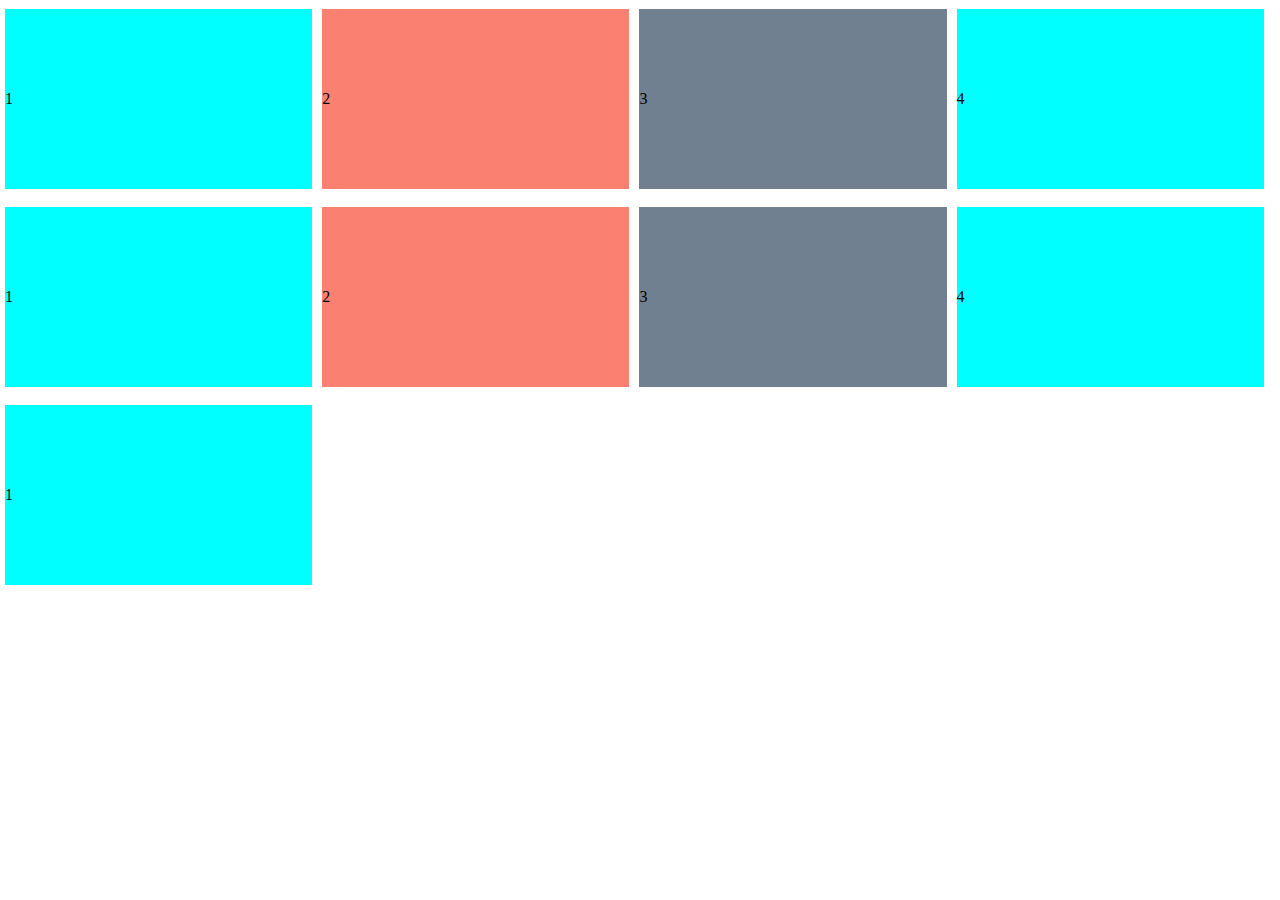
<file: index.html>
<!DOCTYPE html>
<html lang="en">
  <head>
    <meta charset="UTF-8" />
    <meta http-equiv="X-UA-Compatible" content="IE=edge" />
    <meta name="viewport" content="width=device-width, initial-scale=1.0" />
    <title>jc21</title>
    <link rel="stylesheet" href="./styles/index.css" />
    <style></style>
  </head>

  <body>
    <!-- div block element -->
    <!-- <div class="container1 margin-atas text-yellow">1</div>
    <div class="container2 margin-atas">2</div>
    <div class="container3 margin-atas text-yellow">3</div> -->
    <!-- input inline -->
    <!-- <input type="text" placeholder="tes" />
    <input type="text" placeholder="tes" />
    <input type="text" placeholder="tes" /> -->
    <div class="container">
      <div class="container1">1</div>
      <div class="container2">2</div>
      <div class="container3">3</div>
      <div class="container1">4</div>
      <div class="container1">1</div>
      <div class="container2">2</div>
      <div class="container3">3</div>
      <div class="container1">4</div>
      <div class="container1">1</div>
    </div>
  </body>
</html>
</file>
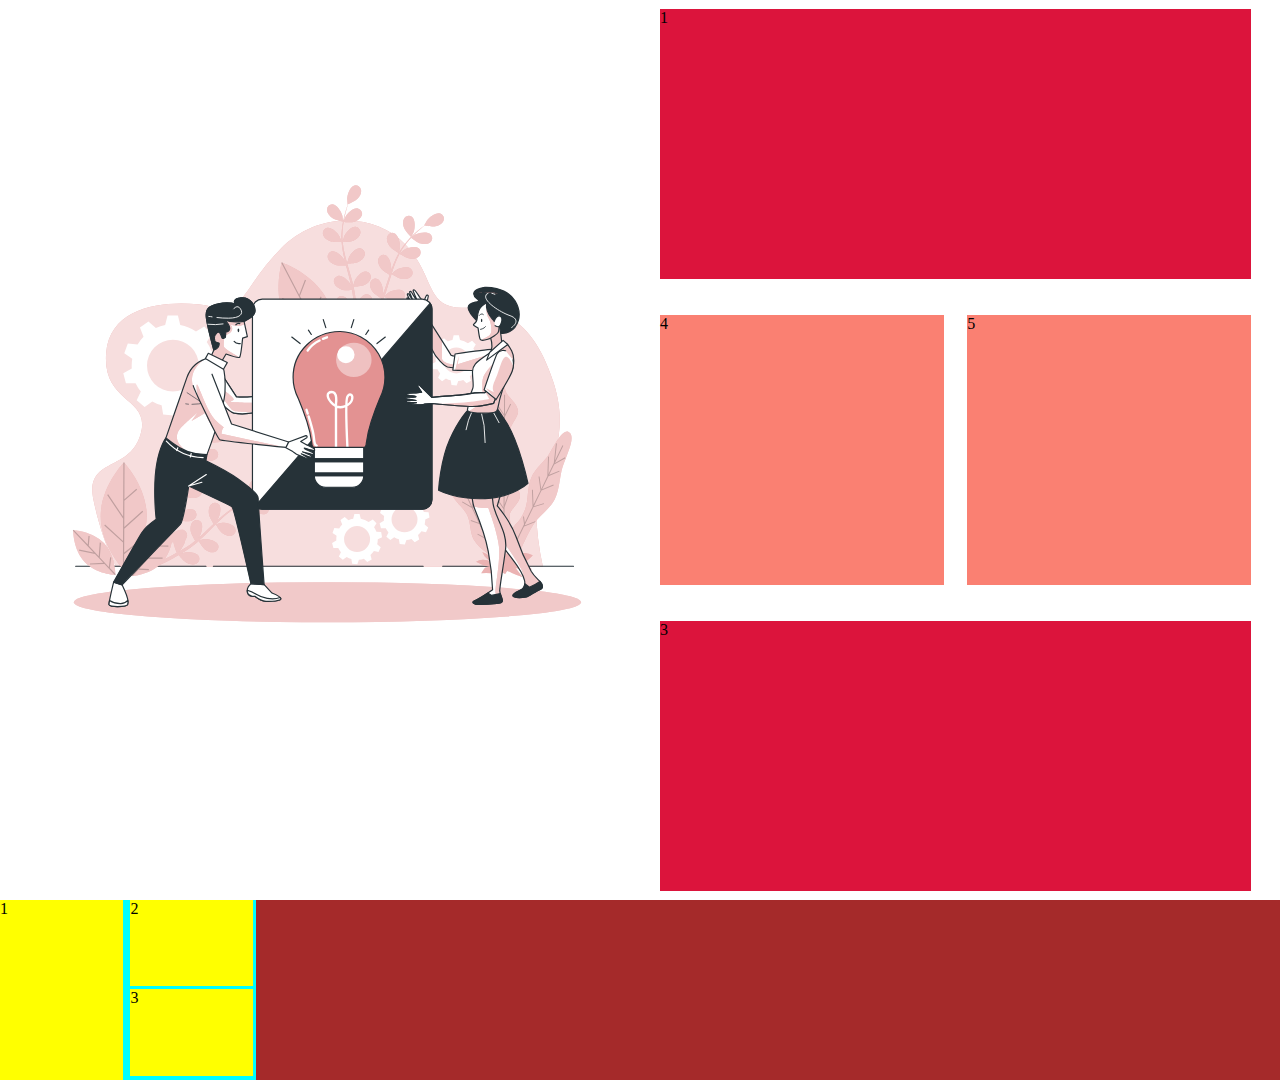
<file: flexbox.html>
<!DOCTYPE html>
<html lang="en">
  <head>
    <meta charset="UTF-8" />
    <meta http-equiv="X-UA-Compatible" content="IE=edge" />
    <meta name="viewport" content="width=device-width, initial-scale=1.0" />
    <title>flexbox</title>
    <link rel="stylesheet" href="flexbox.css" />
  </head>
  <body>
    <div class="jumbotron">
      <div>
        <img src="./gambar1.svg" alt="gambar aja" height="90%" />
      </div>
      <div>
        <div class="bg-container">1</div>
        <div class="bg-container">
          <div>4</div>
          <div>5</div>
        </div>
        <div class="bg-container">3</div>
      </div>
    </div>
    <div class="jumbotron2">
      <div class="card-container">
        <div>1</div>
        <div class="mb-2">2</div>
        <div class="mt-3">3</div>
      </div>
    </div>
  </body>
</html>
</file>
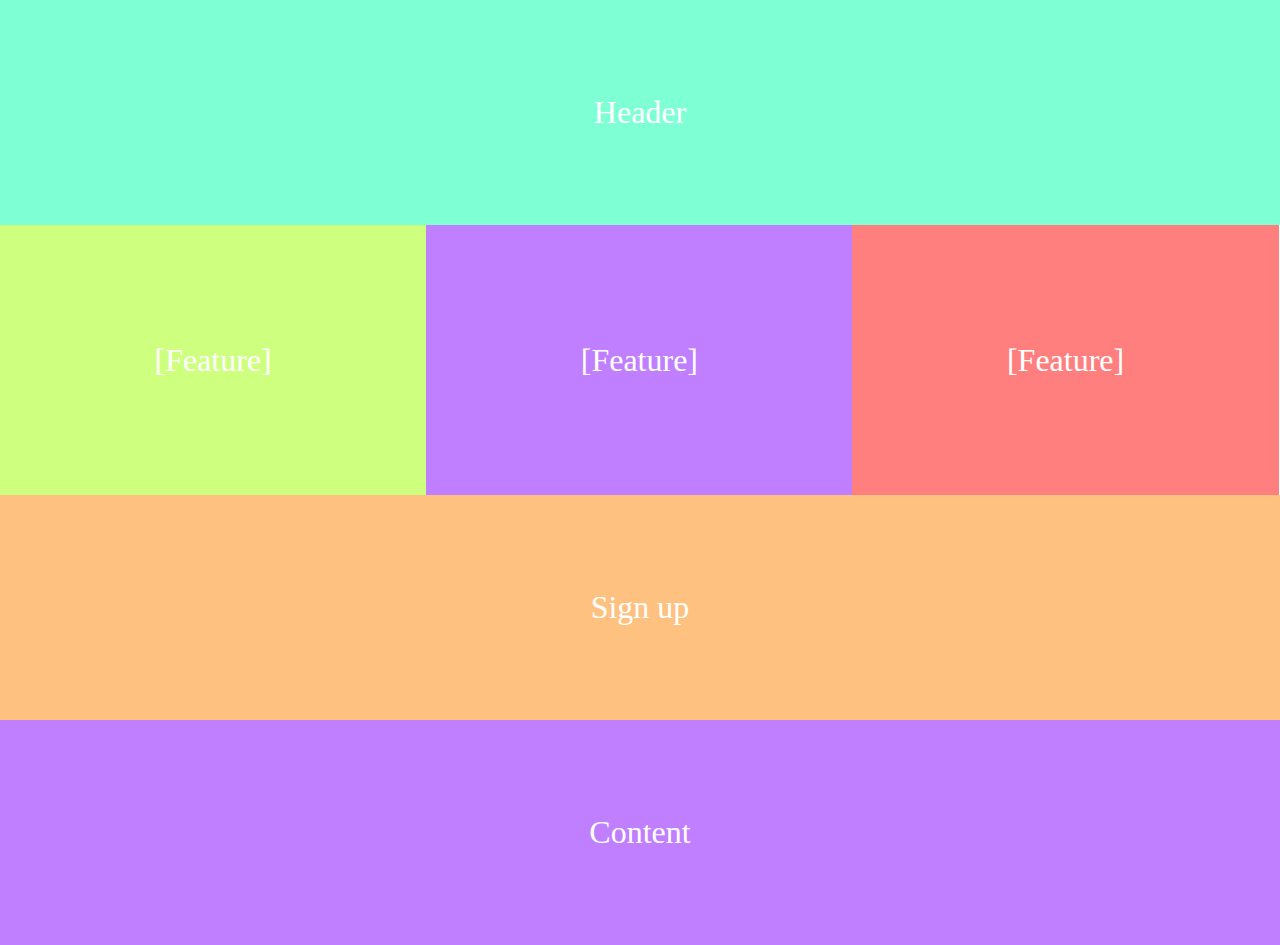
<file: tugas1.html>
<!DOCTYPE html>
<html lang="en">
  <head>
    <meta charset="UTF-8" />
    <meta http-equiv="X-UA-Compatible" content="IE=edge" />
    <meta name="viewport" content="width=device-width, initial-scale=1.0" />
    <title>tugas1</title>
    <link rel="stylesheet" href="tugas1.css" />
  </head>
  <body>
    <div class="container">
      <div class="bg-1 header-container ketengah">Header</div>
      <div class="isi-container">
        <div class="bg-2 ketengah">[Feature]</div>
        <div class="bg-3 ketengah">[Feature]</div>
        <div class="bg-4 ketengah">[Feature]</div>
        <div class="bg-5 ketengah">Sign up</div>
      </div>
      <div class="content bg-3 ketengah">Content</div>
    </div>
  </body>
</html>
</file>
<file: styles/index.css>
* {
  padding: 0px;
  margin: 0px;
}

.text-yellow {
  color: yellow;
}

.margin-atas {
  margin: 10px 20px;
  /* padding: 0px auto; */
  /* text-align: center; */
}

.container1 {
  background-color: aqua;

  /* height: 100px; */
  /* font-size: xx-large */
}

.container2 {
  background-color: salmon;
}
.container3 {
  background-color: slategrey;
}

.container {
  display: flex;
  /* background-color: chartreuse; */
  /* width: 100%; */
  flex-wrap: wrap;
}
.container > div {
  flex-basis: 24%;
  /* flex: 24%; */
  margin: 1vh 5px;
  height: 20vh;
  /* buat bikin tulisannya ketengah vertical horizontal */
  display: flex;
  flex-direction: column;
  justify-content: center;
  /* align-items: center; */
}
</file>
<file: flexbox.css>
* {
  padding: 0;
  margin: 0;
}

.jumbotron {
  display: flex;

  min-height: 98vh;
  padding: 1vh;
}

.jumbotron > div {
  /* background-color: yellow; */
  /* background-color: rgb(7, 247, 247); */
  flex-basis: 50%;
  margin: 0px 20px;

  /* flexbox lagi  */
  display: flex;
  flex-direction: column;
  justify-content: space-between;
}

.jumbotron > div:first-child {
  /* background-color: rgb(7, 247, 247); */
}

.bg-container {
  background-color: crimson;

  flex-basis: 30vh;
}

.bg-container:nth-child(2) {
  background-color: transparent;
  display: flex;
  justify-content: space-between;
}
.bg-container:nth-child(2) > div {
  background-color: salmon;
  flex-basis: 48%;
}

.jumbotron2 {
  height: 20vh;
  background-color: brown;
}

.card-container > div {
  background-color: yellow;
  width: 48%;
  flex-basis: 48%;
  margin-right: 7.5px;
}

.mt-2 {
  margin-top: 3px;
}

.mb-2 {
  margin-bottom: 3px;
}

.card-container > div:first-child {
  flex-basis: 100%;
  margin-top: 0px;
  margin-bottom: 0px;
}
.card-container {
  display: flex;
  flex-direction: column;
  flex-wrap: wrap;
  width: 20%;
  height: 100%;
  background-color: aqua;
}
</file>
<file: tugas1.css>
* {
  padding: 0;
  margin: 0;
}

:root {
  --text-primary: 2em;
}

.bg-1 {
  background-color: aquamarine;
}
.bg-2 {
  background-color: rgb(206, 255, 127);
}
.bg-3 {
  background-color: rgb(191, 127, 255);
}
.bg-4 {
  background-color: rgb(255, 127, 127);
}
.bg-5 {
  background-color: rgb(255, 193, 127);
}

.ketengah {
  display: flex;
  justify-content: center;
  align-items: center;
  font-size: var(--text-primary);
  color: white;
}
.container {
  display: flex;
  flex-direction: column;
}

.header-container {
  height: 25vh;
}

.content {
  height: 25vh;
}

.isi-container {
  display: flex;
  flex-wrap: wrap;
}

.isi-container > div {
  flex-basis: 33.3%;
  height: 30vh;
}

.isi-container > div:last-child {
  flex-basis: 100%;
  height: 25vh;
}
</file>
